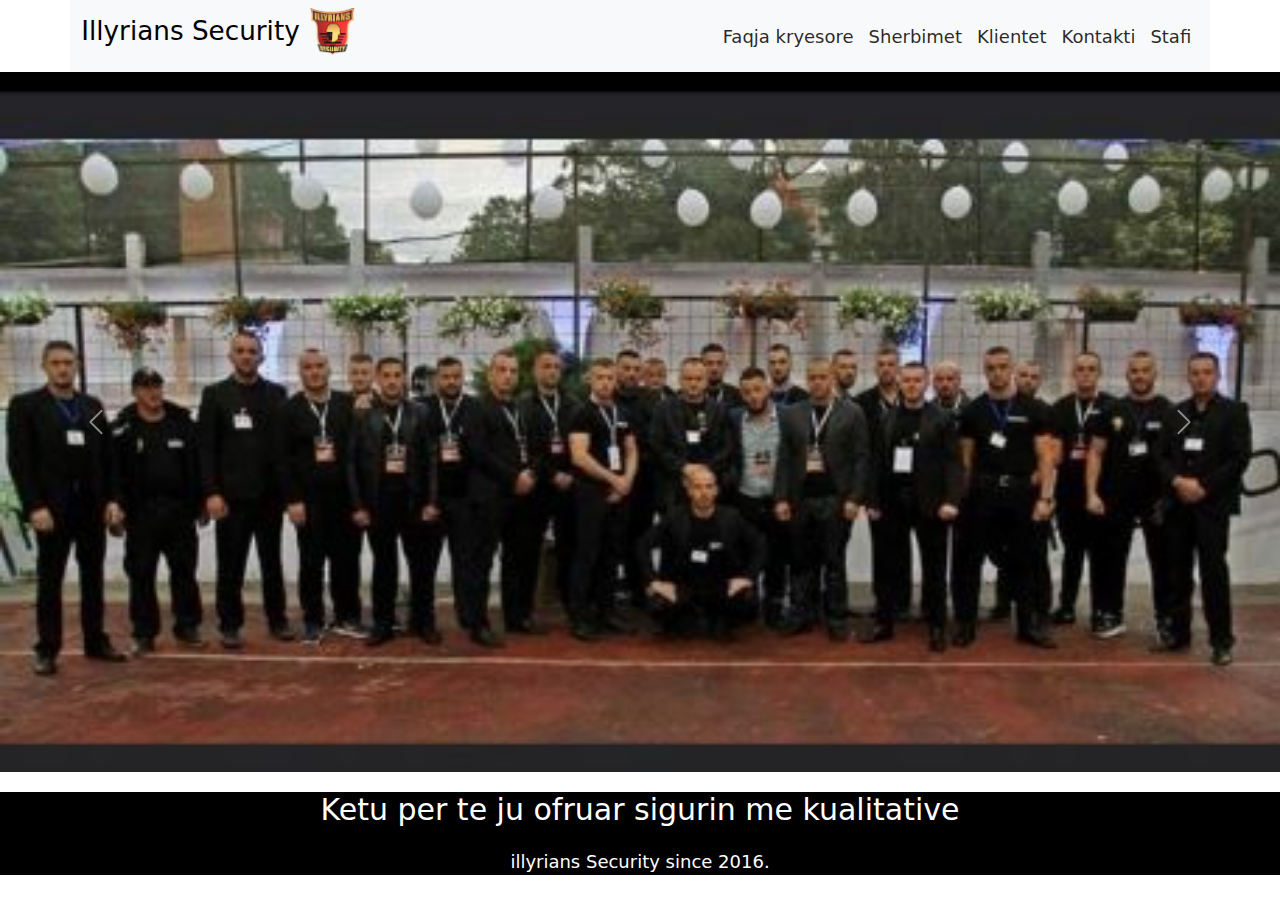
<file: bootstrap-5.2.3-dist/index.html>
<!doctype html>
<html>
<head>
    <meta charset="UTF-8">
    <link rel="stylesheet" href="style.css">
    <link rel="stylesheet" href="css/bootstrap.min.css">
    <link href="https://cdnjs.cloudflare.com/ajax/libs/font-awesome/5.13.0/css/all.min.css" rel="stylesheet">
    <title>Illyrians Security</title>
</head>
<body>
<header>
    
        
          <nav class="navbar navbar-expand-lg navbar-light bg-light container">
              <div class="container-fluid">
                
                      <div>
                           <h3 style="text-decoration: none; color: black;" >Illyrians Security <img src="logo2.png" alt="" style="width: 50px;"></h3>
                      </div>
                   
                <button class="navbar-toggler" type="button" data-bs-toggle="collapse" data-bs-target="#navbarSupportedContent" aria-controls="navbarSupportedContent" aria-expanded="false" aria-label="Toggle navigation">
                  <span class="navbar-toggler-icon"></span>
                </button>
                <div class="collapse navbar-collapse" id="navbarSupportedContent">
                  <ul class="navbar-nav ms-auto">
                    <li class="nav-item">
                      <a class="nav-link" aria-current="page" href="index.html">Faqja kryesore</a>
                    </li>
                    <li class="nav-item">
                      <a class="nav-link" href="sherbimet.html">Sherbimet</a>
                    </li>
                   <li class="nav-item">
                      <a class="nav-link"  href="klientet.html">Klientet</a>
                   </li>
                   <li class="nav-item">
                      <a class="nav-link" href="kontakti.html">Kontakti</a>
                   </li>
                   <li class="nav-item">
                    <a class="nav-link" href="stafi.html">Stafi</a>
                   </li>
                  </ul>
                  
                </div>
              </div>
            </nav>
        </header>
       
<div id="carouselExample" class="carousel slide">
    <div class="carousel-inner">
      <div class="carousel-item active">
        <img src="illyrians4.jpg" class="d-block w-100" alt="...">
      </div>
      <div class="carousel-item">
        <img src="illyrians7.jpg" class="d-block w-100" alt="...">
      </div>
      <div class="carousel-item">
        <img src="illyrians8.jpg" class="d-block w-100" alt="...">
      </div>
    </div>
    <button class="carousel-control-prev" type="button" data-bs-target="#carouselExample" data-bs-slide="prev">
      <span class="carousel-control-prev-icon" aria-hidden="true"></span>
      <span class="visually-hidden">Previous</span>
    </button>
    <button class="carousel-control-next" type="button" data-bs-target="#carouselExample" data-bs-slide="next">
      <span class="carousel-control-next-icon" aria-hidden="true"></span>
      <span class="visually-hidden">Next</span>
    </button>
  </div>
        






<section class="as-section2 p-y-10px">
    <div class="container">
        <h1>Ketu per te ju ofruar sigurin me kualitative</h1>
        <p>illyrians Security since 2016.</p>
    </div>
</section>



            


            
          
<script
      src="https://cdn.jsdelivr.net/npm/bootstrap@5.3.0-alpha1/dist/js/bootstrap.bundle.min.js">
</script>
<script src="https://smtpjs.com/v3/smtp.js">
</script>
</body>
</html>
</file>
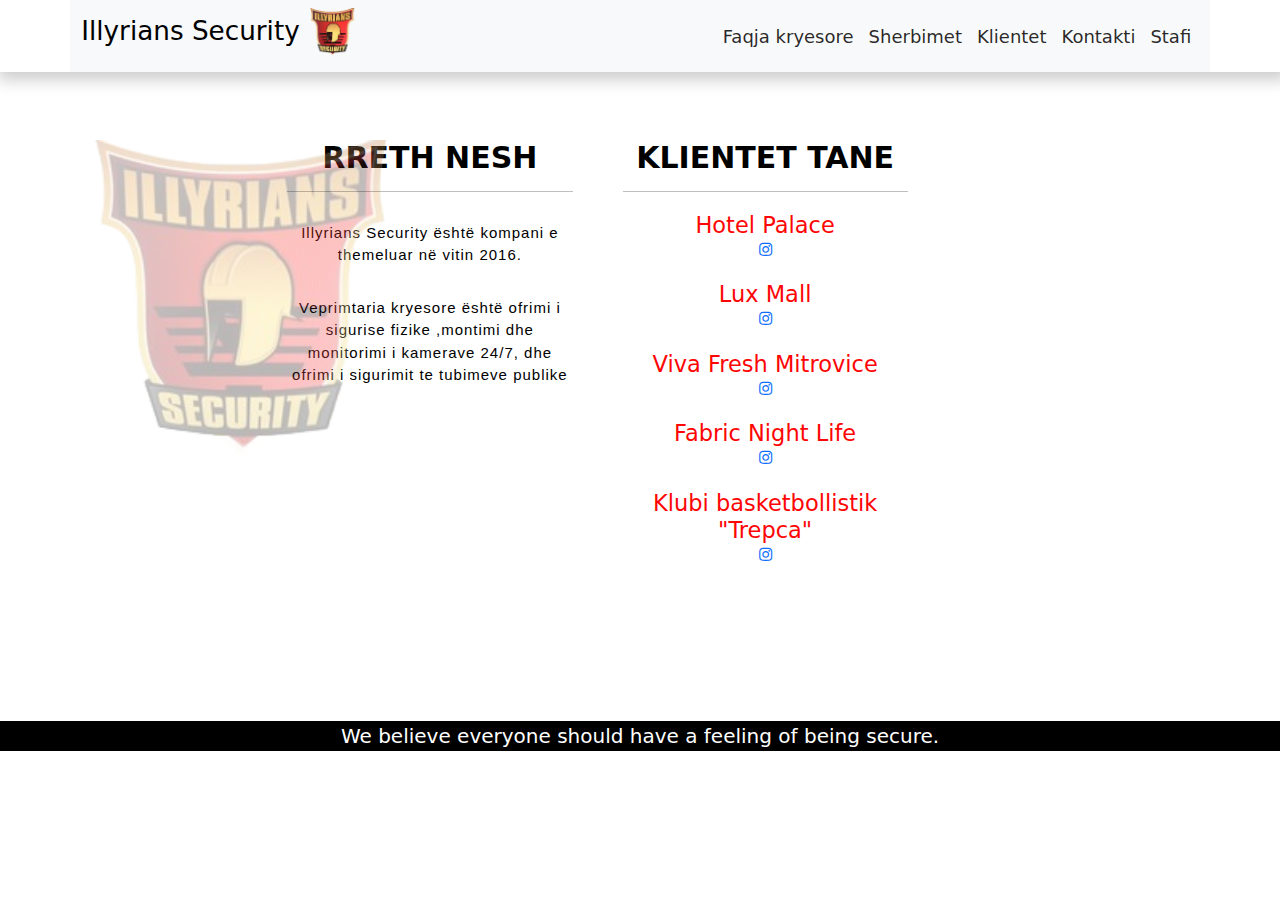
<file: bootstrap-5.2.3-dist/klientet.html>
<!DOCTYPE html>
<html lang="en">
<head>
    <meta charset="UTF-8">
    <link rel="stylesheet" href="style.css">
    <link rel="stylesheet" href="css/bootstrap.min.css">
    <link href="https://cdnjs.cloudflare.com/ajax/libs/font-awesome/5.13.0/css/all.min.css" rel="stylesheet">
    <title>Klientet</title>
</head>
<body>
    <header>
        <nav class="navbar navbar-expand-lg navbar-light bg-light container">
             <div class="container-fluid">
               
                     <div>
                          <h3 style="text-decoration: none; color: black;" >Illyrians Security <img src="logo2.png" alt="" style="width: 50px;"></h3>
                     </div>
                  
               <button class="navbar-toggler" type="button" data-bs-toggle="collapse" data-bs-target="#navbarSupportedContent" aria-controls="navbarSupportedContent" aria-expanded="false" aria-label="Toggle navigation">
                 <span class="navbar-toggler-icon"></span>
               </button>
               <div class="collapse navbar-collapse" id="navbarSupportedContent">
                 <ul class="navbar-nav ms-auto">
                   <li class="nav-item">
                     <a class="nav-link" aria-current="page" href="index.html">Faqja kryesore</a>
                   </li>
                   <li class="nav-item">
                     <a class="nav-link" href="sherbimet.html">Sherbimet</a>
                   </li>
                  <li class="nav-item">
                     <a class="nav-link"  href="klientet.html">Klientet</a>
                  </li>
                  <li class="nav-item">
                     <a class="nav-link" href="kontakti.html">Kontakti</a>
                  </li>
                  <li class="nav-item">
                    <a class="nav-link" href="stafi.html">Stafi</a>
                  </li>
                 </ul>
                 
               </div>
             </div>
           </nav>
       </header>

    <section class="as-section4 p-y-80px" id="klientet1" >
        <br>
        <br>
        <br>
        <div class="container">
            <div class="as-section4-content">
                <div class="img">
                    <img src="logo2.png" alt="">
                </div>
            
                <div class="as-section4-about">
                    <h2>Rreth Nesh</h2>
                    <hr>
                    <p style="font-family: 'Franklin Gothic Medium', 'Arial Narrow', Arial, sans-serif;">Illyrians Security është kompani e themeluar në vitin 2016.</p>
                    <p style="font-family: 'Franklin Gothic Medium', 'Arial Narrow', Arial, sans-serif;">Veprimtaria kryesore është ofrimi i sigurise fizike ,montimi dhe monitorimi i kamerave 24/7, dhe ofrimi i sigurimit te tubimeve publike</p>
                    
                    </div>
                        <div class="as-section4-clients">
                    <h2>Klientet tane</h2>
                    <hr>
                    <h4>Hotel Palace</h4>
                    <a href="https://www.instagram.com/palacehotelks/"><i class="fab fa-instagram" width="40px"></i></a>
                    <h4>Lux Mall</h4>
                    <a href="https://www.instagram.com/luxmallmitrovice/"><i class="fab fa-instagram" width="40px"></i></a>
                    <h4>Viva Fresh Mitrovice</h4>
                    <a href="https://www.instagram.com/vivafresh.rks/"><i class="fab fa-instagram" width="40px"></i></a>
                    <h4>Fabric Night Life</h4>
                    <a href="https://www.instagram.com/fabricnightlife/"><i class="fab fa-instagram" width="40px"></i></a>
                    <h4>Klubi basketbollistik "Trepca"</h4>
                    <a href="https://www.instagram.com/kbtrepca1947/"><i class="fab fa-instagram" width="40px"></i></a>
                </div>
            </div>
        </div>
        </div>
    </section>


<br>
<br>
<br>
<br> 
<br>
<br>
    <section class="section5 p-y-10px" id="kontakti">
        <p>We believe everyone should have a feeling of being secure.</p>
    </section>

    <script
      src="https://cdn.jsdelivr.net/npm/bootstrap@5.3.0-alpha1/dist/js/bootstrap.bundle.min.js">
    </script>

</body>
</html>
</file>
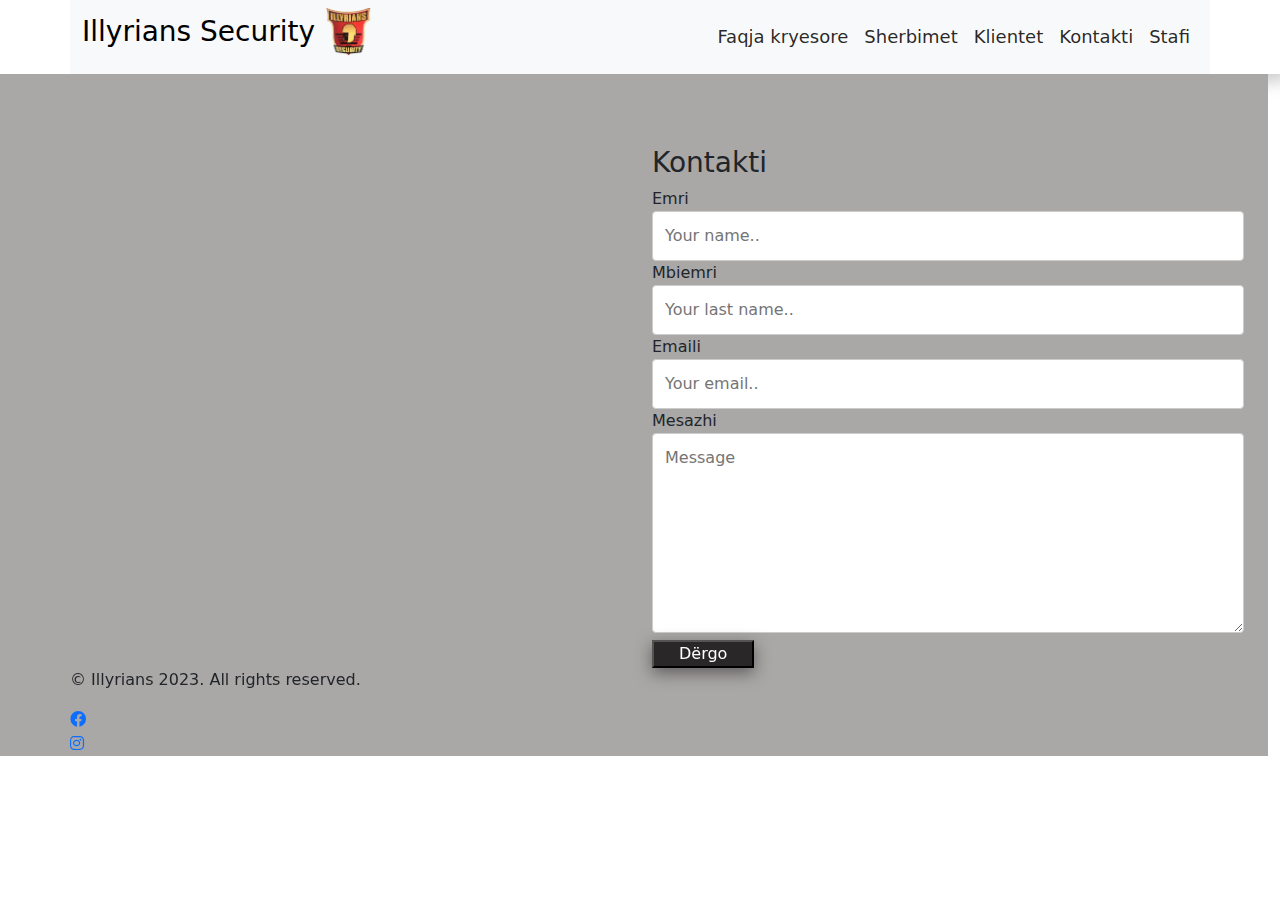
<file: bootstrap-5.2.3-dist/kontakti.html>
<!DOCTYPE html>
<html lang="en">
<head>
    <meta charset="UTF-8">
    <link rel="stylesheet" href="kontakti.css">
    <link rel="stylesheet" href="css/bootstrap.min.css">
    <link href="https://cdnjs.cloudflare.com/ajax/libs/font-awesome/5.13.0/css/all.min.css" rel="stylesheet">
    <title>Kontakti</title>
</head>
<body>
    <header>
        <nav class="navbar navbar-expand-lg navbar-light bg-light container">
             <div class="container-fluid">
               
                     <div>
                          <h3 style="text-decoration: none; color: black;" >Illyrians Security <img src="logo2.png" alt="" style="width: 50px;"></h3>
                     </div>
                  
               <button class="navbar-toggler" type="button" data-bs-toggle="collapse" data-bs-target="#navbarSupportedContent" aria-controls="navbarSupportedContent" aria-expanded="false" aria-label="Toggle navigation">
                 <span class="navbar-toggler-icon"></span>
               </button>
               <div class="collapse navbar-collapse" id="navbarSupportedContent">
                 <ul class="navbar-nav ms-auto">
                   <li class="nav-item">
                     <a class="nav-link" aria-current="page" href="index.html">Faqja kryesore</a>
                   </li>
                   <li class="nav-item">
                     <a class="nav-link" href="sherbimet.html">Sherbimet</a>
                   </li>
                  <li class="nav-item">
                     <a class="nav-link"  href="klientet.html">Klientet</a>
                  </li>
                  <li class="nav-item">
                     <a class="nav-link" href="kontakti.html">Kontakti</a>
                  </li>
                  <li class="nav-item">
                    <a class="nav-link" href="stafi.html">Stafi</a>
                  </li>
                 </ul>
                 
               </div>
             </div>
           </nav>
       </header>



       <div class="row w-100" id="maps" style="background-color: rgb(170, 167, 167);">
        <div class="col-lg-6">
            <br>
            <br>
            <br>
            <br>
            <br>
            <br>
            <iframe
                src="https://www.google.com/maps/embed?pb=!1m18!1m12!1m3!1d217.2958856607254!2d20.866026437125683!3d42.881849631875596!2m3!1f0!2f0!3f0!3m2!1i1024!2i768!4f13.1!3m3!1m2!1s0x1353450e19b1ab3b%3A0xadf0d4d7ba780fd7!2sMbretresha%20Teut%C3%AB%2C%20Mitrovic%C3%AB!5e0!3m2!1ssq!2s!4v1674068939069!5m2!1ssq!2s"
                class="w-100" height="400" allowfullscreen="" loading="lazy"></iframe>
        </div>
   
        <div class="col-lg-6 ms-auto">
            <div class="container">
                <br>
                <br>
                <br>
                <form action="https://formsubmit.co/agonsmakolli@gmail.com" method="post">
                  <h3>Kontakti</h3>
                  <div class="row">
                    <div class="col-25">
                      <label for="fname">Emri</label>
                    </div>
                    <div class="col-75">
                      <input type="text" id="fname" name="firstname" placeholder="Your name..">
                    </div>
                  </div>
                  <div class="row">
                    <div class="col-25">
                      <label for="lname">Mbiemri</label>
                    </div>
                    <div class="col-75">
                      <input type="text" id="lname" name="lastname" placeholder="Your last name..">
                    </div>
                  </div>
                  <div class="row">
                    <div class="col-25">
                      <label for="Email">Emaili</label>
                    </div>
                    <div class="col-75">
                        <input type="text" name="email" placeholder="Your email..">
                    </div>
                  </div>
                  <div class="row">
                    <div class="col-25">
                      <label for="subject">Mesazhi</label>
                    </div>
                    <div class="col-75">
                      <textarea id="subject" name="subject" placeholder="Message" style="height:200px"></textarea>
                      <button type="submit">Dërgo</button>
                    </div>
                  </div>
                     
                </form>
              </div>
   
        </div>
        <footer class="as-main-footer">
            <div class="as-main-footer-content container">
            <div>
            <p>&copy; Illyrians 2023. All rights reserved.</p>
            </div>
            <div class="as-social-media">
            <div>
                <a href="#"><i class="fab fa-facebook"></i></a>
            </div>
            <div>
                <a href="#"><i class="fab fa-instagram"></i></a>
            </div>
            </footer>
        



    

<script
   src="https://cdn.jsdelivr.net/npm/bootstrap@5.3.0-alpha1/dist/js/bootstrap.bundle.min.js">
</script>
</body>
</html>
</file>
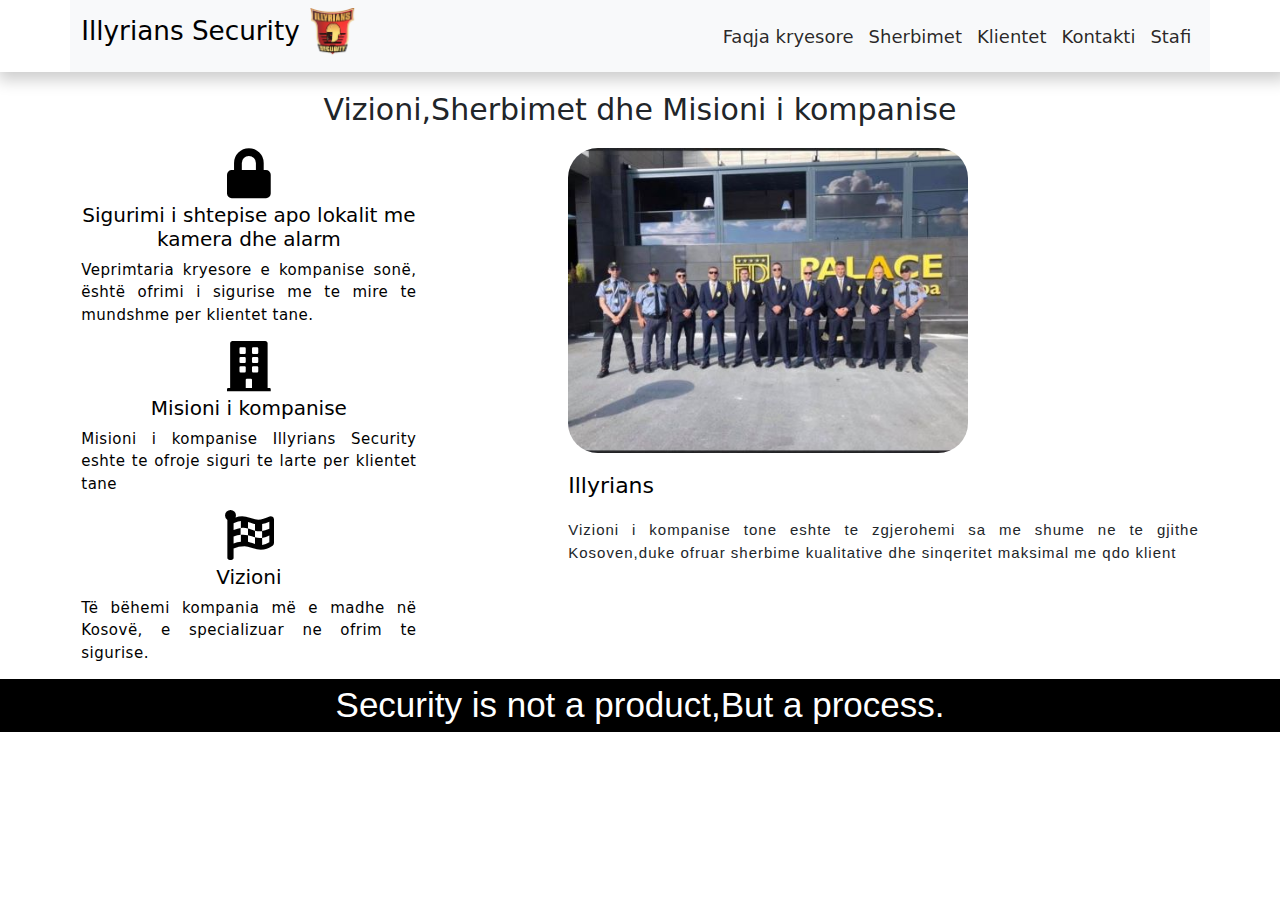
<file: bootstrap-5.2.3-dist/sherbimet.html>
<!DOCTYPE html>
<html lang="en">
<head>
    <meta charset="UTF-8">
    <link rel="stylesheet" href="style.css">
    <link rel="stylesheet" href="css/bootstrap.min.css">
    <link href="https://cdnjs.cloudflare.com/ajax/libs/font-awesome/5.13.0/css/all.min.css" rel="stylesheet">
    <title>Sherbimet</title>
</head>
<body>
    <header>
       <nav class="navbar navbar-expand-lg navbar-light bg-light container">
            <div class="container-fluid">
              
                    <div>
                         <h3 style="text-decoration: none; color: black;" >Illyrians Security <img src="logo2.png" alt="" style="width: 50px;"></h3>
                    </div>
                 
              <button class="navbar-toggler" type="button" data-bs-toggle="collapse" data-bs-target="#navbarSupportedContent" aria-controls="navbarSupportedContent" aria-expanded="false" aria-label="Toggle navigation">
                <span class="navbar-toggler-icon"></span>
              </button>
              <div class="collapse navbar-collapse" id="navbarSupportedContent">
                <ul class="navbar-nav ms-auto">
                  <li class="nav-item">
                    <a class="nav-link" aria-current="page" href="index.html">Faqja kryesore</a>
                  </li>
                  <li class="nav-item">
                    <a class="nav-link" href="sherbimet.html">Sherbimet</a>
                  </li>
                 <li class="nav-item">
                    <a class="nav-link"  href="klientet.html">Klientet</a>
                 </li>
                 <li class="nav-item">
                    <a class="nav-link" href="kontakti.html">Kontakti</a>
                 </li>
                 <li class="nav-item">
                    <a class="nav-link" href="stafi.html">Stafi</a>
                 </li>
                </ul>
                
              </div>
            </div>
          </nav>
      </header>
    
<section class="as-section3 p-y-80px" id="agoni1">
    <div class="container">
        <h2 class="as-title-section">Vizioni,Sherbimet dhe Misioni i kompanise</h2>
        <div class="as-section3-content">
            <div class="as-three-features">
                <div class="feature-content">
                    <i class="fas fa-lock"></i>
                    <h2>Sigurimi i shtepise apo lokalit me kamera dhe alarm</h2>
                    <p>Veprimtaria kryesore e kompanise sonë, është ofrimi i sigurise me te mire te mundshme per klientet tane.</p>
                </div>
                <div class="feature-content">
                    <i class="fas fa-building"></i>
                    <h2>Misioni i kompanise</h2>
                    <p>Misioni i kompanise Illyrians Security eshte te ofroje siguri te larte per klientet tane</p>
                </div>
                <div class="feature-content">
                    <i class="fa fa-flag-checkered"></i>
                    <h2>Vizioni</h2>
                    <p>Të bëhemi kompania më e madhe në Kosovë, e specializuar ne ofrim te sigurise.</p>
                </div>
            </div>
            <div class="as-right">
                <div>
                    <img src="illyrians7.jpg" alt="" width="400px">
                </div>
                <div class="as-right-content">
                    <h2>Illyrians</h2>
                    <p style="font-family:'Franklin Gothic Medium', 'Arial Narrow', Arial, sans-serif">Vizioni i kompanise tone eshte te zgjerohemi sa me shume ne te gjithe Kosoven,duke ofruar sherbime kualitative dhe sinqeritet maksimal me qdo klient</p>
                </div>
            </div>
        </div>
    </div>
</section>

<p class="as-txtdc">Security is not a product,But a process.</p>

<script
      src="https://cdn.jsdelivr.net/npm/bootstrap@5.3.0-alpha1/dist/js/bootstrap.bundle.min.js">
</script>
</body>
</html>
</file>
<file: bootstrap-5.2.3-dist/style.css>
html, body {
    font-size: 15px;
    font-family:'Pacifico', cursive;
}

.container {
    width: 80%;
    margin: 0 auto;
}

/*============ Header ===============*/

header {
    box-shadow: 3px 3px 15px 5px rgba(0, 0, 0, 0.2);
}

.as-header_content {
    height: 70px;
    display: flex;
    justify-content: space-between;
    align-items: center;
}

.as-logo a {
    text-decoration: none;
    text-transform: uppercase;
    font-size: 24px;
    font-weight: 400;
    color: #000000;
    font-style: Arial, Helvetica, sans-serif;
}
 .navbar li a {
    margin: 10px;
    font-size: 18px;
    text-decoration: none;
    color: rgba(32, 25, 25, 0.952);
    font-weight: 400;
    margin: auto;
  
  }
  
  .navbar li a:hover {
    color: #030400;
    border-bottom: 2px solid #000000;
  }

/* .nav-items {
    display: flex;
    list-style: none;
}

.as-navbar li a {
    margin: 20px;
    font-size: 18px;
    text-decoration: none;
    color: rgba(0, 0, 0, 0.5);
    font-weight: 400;
}

.as-navbar li a:hover {
    color: #080808;
    border-bottom: 2px solid #e30f0f;
} */



/*============ Header ===============*/

/*-----slideri u kon qitu------*/


/*============ Section2 ===============*/

 .as-section2 { 
    background-color: #000000;
} 

.as-section2 h1 {
    font-size: 30px;
    text-align: center;
    color: white;
    margin: 20px 0;
}

.as-section2 p {
    font-size: 18px;
    text-align: center;
    color: white;
    margin: 20px 0;
}

/*============ Section2 ===============*/


/*============ Section3 ===============*/

.as-section3 .as-title-section {
    font-weight: 400;
    text-align: center;
    margin: 20px 0;
}

.as-section3-content {
    display: flex;
    justify-content: space-between;
}

.as-three-features {
    width: 30%;
    display: flex;
    flex-direction: column;
    justify-content: space-between;
    align-items: center;
    color: #000000;
}

.as-three-features .feature-content {
    display: flex;
    flex-direction: column;
    align-items: center;
}

    .as-three-features .feature-content i {
    font-size: 50px;
}

.as-three-features .feature-content h2 {
    font-size: 20px;
    margin-top: 5px;
    text-align: center;
}


.as-three-features .feature-content p {
    letter-spacing: 0.5px;
    text-align: justify;
}

.as-right {
    width: 60%;
    padding-left: 40px;
}

.as-right img {
    border-radius: 30px;
}

.as-right .as-right-content h2 {
    font-size: 22px;
    color: #000000;
    font-style:'Pacifico', cursive;
    margin: 20px 0;
}

.as-right .as-right-content p {
    letter-spacing: 1px;
    text-align: justify;
}
/*============ Section3 ===============*/

/*============ Section4 ===============*/
.as-section4 {
    background-image: url();
    background-size: 600px;
}



.as-section4-content {
    display: flex;
    text-align: center;
}

.as-section4-content img {
    width: 160%;
    object-fit:cover;
    border-radius: 5px;
    opacity: 30%;
   
}

.as-section4-about,
.as-section4-clients {
    width: 30%;
    padding-right:50px;

}

.as-section4-content h2 {
    text-align: center;
    font-size: 30px;
    margin-bottom: 15px;
    color: rgb(0, 0, 0);
    font-weight: bold;
    text-transform: uppercase;
    
}

.as-section4-content hr {
    border: 0;
    height: 1px;
    background-image: linear-gradient(
            to right,
            #000000,
            rgba(0, 0, 0, 075),
            #000000);
}

.as-section4-clients p {
    margin-top: 3px !important;
    
}

.as-section4-clients h4 {
    margin-bottom: 0;
    margin-top: 20px;
    color: rgb(254, 5, 5);
    
    
}

.as-section4-content p {
    margin-top: 30px;
    color: rgb(0, 0, 0);
    letter-spacing: 1px;
   
}


/*============ Section4 ===============*/

/*============== Section5 =============*/

.section5 {
    background-color: #000000;
}

.section5 p {
    margin: 20px 0;
    text-align: center;
    font-size: 20px;
    color: white;
}

/*============== Section5 =============*/

/*============== Footer =============*/

.as-footer {
    background-color: #232323e7;
}

.as-footer .as-3
footer-content {
    display: flex;
    justify-content: space-between;
}

.as-footer-content .as-col1,
.as-footer-content .as-col2,
.as-footer-content .as-col3 {
    width: 30%;
}

.as-footer-content h2 {
    font-size: 20px;
    color: white;
    font-weight: bold;
    letter-spacing: 2px;
    margin-bottom: 25px;
}

.as-footer-content p {
    font-size: 17px;
    color: white;
    letter-spacing: 2px;
    margin-bottom: 20px;
}

.as-social-media {
    display: flex;
    

}

.as-social-media div {
    background-color: white;
    padding:10px 12px;
    margin: 10px;
    border-radius: 100%;
    font-size: 20px;
}

.as-social-media div:hover {
    background-color: #ff0000;
}

.as-footer .as-col2 {
    display: flex;
    justify-content: center;
}

.as-footer .as-col2 li {
    list-style: none;
}

.as-footer .as-col2 li a {
    text-decoration: none;
    color: white;
    line-height: 30px;
    font-size: 18px;
    letter-spacing: 2px;
}

.as-footer .as-col2 li a:hover {
    color: #f71212;
    border-bottom: 2px solid #ff0000;
}

.as-footer .as-contact-form form {
    display: flex;
    flex-direction: column;
}

.as-contact-form input,
.as-contact-form textarea {
    outline: none;
    margin-bottom: 15px;
    padding: 10px;
    border-radius: 10px;
    background-color: #0e0101;
    border-color: #f90f0f9f;
    color: white;
}

/*============== Footer =============*/


/*============== Main Footer =============*/

.as-main-footer {
    background-color: #343434;
    padding: 10px;
}

.as-main-footer-content {
    display: flex;
    justify-content: space-between;
    align-items: center;
}

.as-main-footer p {
    color: white;
    font-size: 20px;
}

.as-main-footer-content div:last-child {
    display: flex;
    align-items: center;
}

/*============== Main Footer =============*/



.as-p-y-10px {
    padding: 10px 0;
}

.as-p-y-80px {
    padding: 80px 0;
}

.as-txtdc{
    background-color: #000000;
    color: white;
    text-align: center;
    font-family:sans-serif;
    font-size: 35px;
}
</file>
<file: bootstrap-5.2.3-dist/kontakti.css>
header {
    box-shadow: 3px 3px 15px 5px rgba(0, 0, 0, 0.2);
}

.as-header_content {
    height: 70px;
    display: flex;
    justify-content: space-between;
    align-items: center;
}

.as-logo a {
    text-decoration: none;
    text-transform: uppercase;
    font-size: 24px;
    font-weight: 400;
    color: #000000;
    font-style: Arial, Helvetica, sans-serif;
}
 .navbar li a {
    margin: 10px;
    font-size: 18px;
    text-decoration: none;
    color: rgba(32, 25, 25, 0.952);
    font-weight: 400;
    margin: auto;
  
  }
  
  .navbar li a:hover {
    color: #030400;
    border-bottom: 2px solid #000000;
  }


input[type=text], select, textarea {
    width: 100%;
    padding: 12px;
    border: 1px solid #ccc;
    border-radius: 4px;
  
  }
  
input[type=submit]:hover {
    background-color: #45a049;
  }
  
.col-25 {
    width: 15%;
    margin-top: 6px;
  }
  
.col-75 {
   width: 75%;
    margin-top: 6px;
  }
  
  /* Clear floats after the columns */
.row:after {
    content: "";
    display: table;
    clear: both;
  }

button{
    color: #ffff;
    background-color: rgb(41, 39, 39);
    padding: 0 25px;
    line-height: 48px;
    box-shadow: 0 5px 16px rgba(54, 52, 52, 0.65);
    font-size: 15px;
}

button:hover{
    color: #666464;
    background-color: #ffff;
    box-shadow: 0 5px 16px 0 rgba(15, 12, 13, 0.65);
}

.FI-footer h3{
  font-weight: 700;
  color: #726f70;
  text-transform: uppercase;
  margin: auto 15%;
}
  
  /* Responsive layout - when the screen is less than 600px wide, make the two columns stack on top of each other instead of next to each other */
  @media screen and (max-width: 600px) {
    .col-25, .col-75, input[type=submit] {
      width: 100%;
      margin-top: 0;
    }
  }





/*-----stafi------*/
</file>
